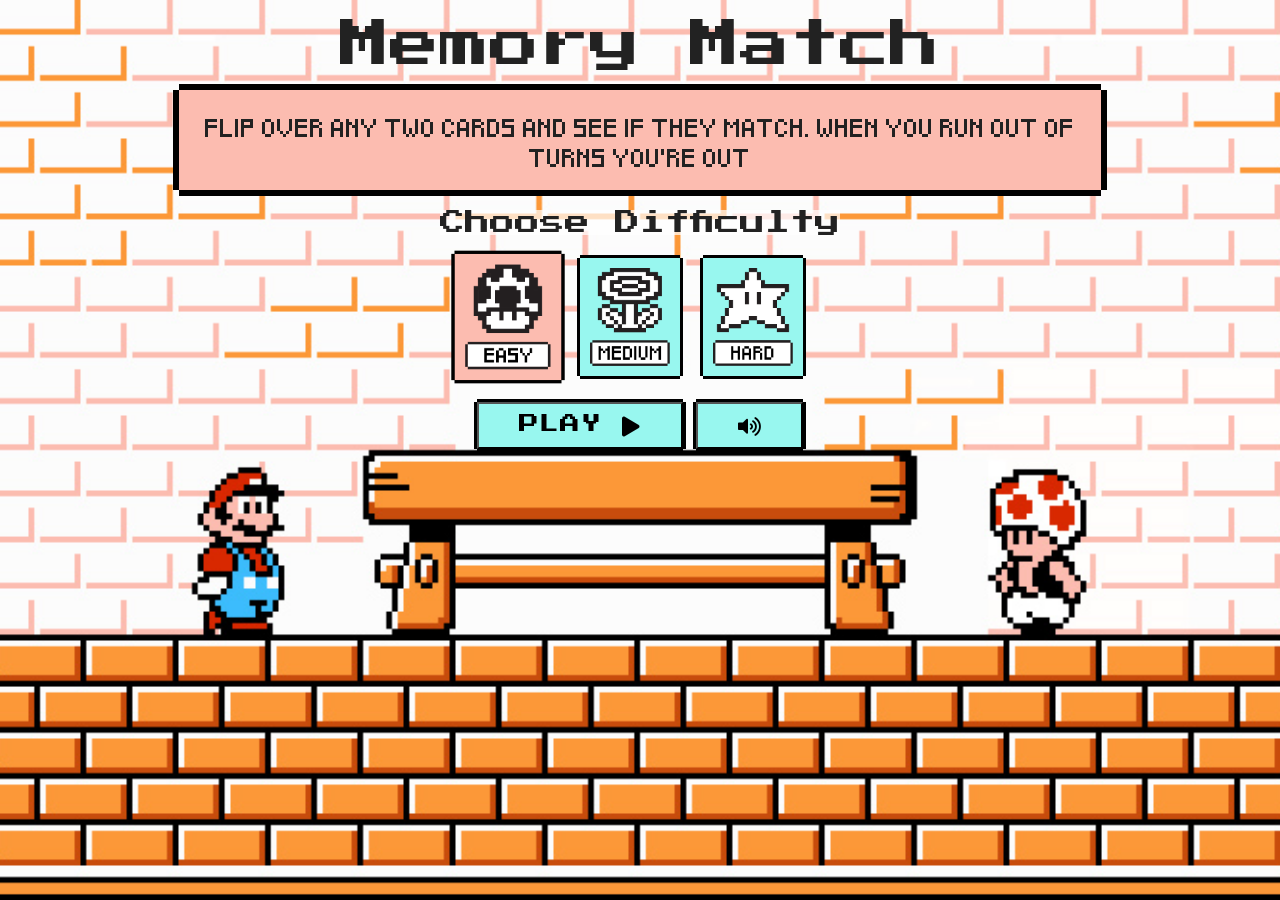
<file: index.html>
<!DOCTYPE html>
<html lang="en">

<head>
    <meta charset="UTF-8">
    <meta name="viewport" content="width=device-width, initial-scale=1.0">


    <!-- Google Font -->
    <link href="https://fonts.googleapis.com/css2?family=Press+Start+2P&display=swap" rel="stylesheet">

    <!-- FontAwesome -->
    <link rel='stylesheet' href='https://use.fontawesome.com/releases/v5.6.3/css/all.css'
        integrity='sha384-UHRtZLI+pbxtHCWp1t77Bi1L4ZtiqrqD80Kn4Z8NTSRyMA2Fd33n5dQ8lWUE00s/' crossorigin='anonymous' />

    <link rel="stylesheet" href="./styles/styles.css">

    <title>Memory Match</title>
</head>

<body>

    <header>
        <div class="wrapper">
            <h1>Memory Match </h1>
            <p class="gameInstructions">Flip over any two cards and see if they match. When you run out of turns you're
                out </p>

            <div class="mode">

                <fieldset>
                    <legend>Choose Difficulty</legend>
                    <input type="radio" id="easy" name="difficulty" value="easy" checked>

                    <label for="easy"><img src="./img/mushroomButton.png" alt="mario mushroom easy level"></label>

                    <input type="radio" id="normal" name="difficulty" value="normal">

                    <label for="normal"><img src="./img/flowerButton.png" alt="mario flower normal level"></label>

                    <input type="radio" id="hard" name="difficulty" value="hard">

                    <label for="hard"><img src="./img/starButton.png" alt="mario star hard level"></label>
                </fieldset>
            </div>
            <div class="controls">

                <button class="btn playButton">Play <i class="fas fa-play"></i></button>
                <button class="wantSound btn"><i class="fas fa-volume-up"></i></button>
            </div>
        </div>
    </header>

    <div class="wrapper">
        <div class="borderWrapper">
            <div class="infoTurn">
                <button class="backMenu gmBoardReturn">Menu <i class="fas fa-share-square"></i></button>
                <p>Remaining Turns <span class="turnsLeft">0</span> </p>
            </div>

            <section class="gameBoard">

                <div class="card" data-card="mushroom" role="button" aria-pressed="false" tabindex="0">
                    <img class="cardFront" src="./img/mushroomCard.jpg" alt="8-bit mushroom card design">
                    <img class="cardBack" src="./img/spadeCard.jpg" alt="8-bit spade back of card design">
                </div>
                <div class="card" data-card="mushroom" role="button" aria-pressed="false" tabindex="0">
                    <img class="cardFront" src="./img/mushroomCard.jpg" alt="8-bit mushroom card design">
                    <img class="cardBack" src="./img/spadeCard.jpg" alt="8-bit spade back of card design">
                </div>
                <div class="card" data-card="mushroom" role="button" aria-pressed="false" tabindex="0">
                    <img class="cardFront" src="./img/mushroomCard.jpg" alt="8-bit mushroom card design">
                    <img class="cardBack" src="./img/spadeCard.jpg" alt="8-bit spade back of card design">
                </div>
                <div class="card" data-card="mushroom" role="button" aria-pressed="false" tabindex="0">
                    <img class="cardFront" src="./img/mushroomCard.jpg" alt="8-bit mushroom card design">
                    <img class="cardBack" src="./img/spadeCard.jpg" alt="8-bit spade back of card design">
                </div>
                <div class="card" data-card="star" role="button" aria-pressed="false" tabindex="0">
                    <img class="cardFront" src="./img/starCard.jpg" alt="8-bit star card design">
                    <img class="cardBack" src="./img/spadeCard.jpg" alt="8-bit spade back of card design">
                </div>
                <div class="card" data-card="star" role="button" aria-pressed="false" tabindex="0">
                    <img class="cardFront" src="./img/starCard.jpg" alt="8-bit star card design">
                    <img class="cardBack" src="./img/spadeCard.jpg" alt="8-bit spade back of card design">
                </div>

                <div class="card" data-card="star" role="button" aria-pressed="false" tabindex="0">
                    <img class="cardFront" src="./img/starCard.jpg" alt="8-bit star card design">
                    <img class="cardBack" src="./img/spadeCard.jpg" alt="8-bit spade back of card design">
                </div>
                <div class="card" data-card="star" role="button" aria-pressed="false" tabindex="0">
                    <img class="cardFront" src="./img/starCard.jpg" alt="8-bit star card design">
                    <img class="cardBack" src="./img/spadeCard.jpg" alt="8-bit spade back of card design">
                </div>
                <div class="card" data-card="one-up" role="button" aria-pressed="false" tabindex="0">
                    <img class="cardFront" src="./img/oneUpCard.jpg" alt=" 8-bit one-up card design">
                    <img class="cardBack" src="./img/spadeCard.jpg" alt="8-bit spade back of card design">
                </div>
                <div class="card" data-card="one-up" role="button" aria-pressed="false" tabindex="0">
                    <img class="cardFront" src="./img/oneUpCard.jpg" alt=" 8-bit one-up card design">
                    <img class="cardBack" src="./img/spadeCard.jpg" alt="8-bit spade back of card design">
                </div>
                <div class="card" data-card="coin" role="button" aria-pressed="false" tabindex="0">
                    <img class="cardFront" src="./img/coinCard.jpg" alt="8-bit coin card design">
                    <img class="cardBack" src="./img/spadeCard.jpg" alt="8-bit spade back of card design">
                </div>

                <div class="card" data-card="coin" role="button" aria-pressed="false" tabindex="0">
                    <img class="cardFront" src="./img/coinCard.jpg" alt="8-bit coin card design">
                    <img class="cardBack" src="./img/spadeCard.jpg" alt="8-bit spade back of card design">
                </div>
                <div class="card" data-card="flower" role="button" aria-pressed="false" tabindex="0">
                    <img class="cardFront" src="./img/flowerCard.jpg" alt="8-bit flower card design">
                    <img class="cardBack" src="./img/spadeCard.jpg" alt="8-bit spade back of card design">
                </div>
                <div class="card" data-card="flower" role="button" aria-pressed="false" tabindex="0">
                    <img class="cardFront" src="./img/flowerCard.jpg" alt="8-bit flower card design">
                    <img class="cardBack" src="./img/spadeCard.jpg" alt="8-bit spade back of card design">
                </div>
                <div class="card" data-card="block" role="button" aria-pressed="false" tabindex="0">
                    <img class="cardFront" src="./img/mysteryBoxCard.jpg" alt="8-bit block card design">
                    <img class="cardBack" src="./img/spadeCard.jpg" alt="8-bit spade back of card design">
                </div>
                <div class="card" data-card="block" role="button" aria-pressed="false" tabindex="0">
                    <img class="cardFront" src="./img/mysteryBoxCard.jpg" alt="8-bit block card design">
                    <img class="cardBack" src="./img/spadeCard.jpg" alt="8-bit spade back of card design">
                </div>
                <div class="card" data-card="chest" role="button" aria-pressed="false" tabindex="0">
                    <img class="cardFront" src="./img/chestCard.jpg" alt="8-bit chest card design">
                    <img class="cardBack" src="./img/spadeCard.jpg" alt="8-bit spade back of card design">
                </div>
                <div class="card" data-card="chest" role="button" aria-pressed="false" tabindex="0">
                    <img class="cardFront" src="./img/chestCard.jpg" alt="8-bit chest card design">
                    <img class="cardBack" src="./img/spadeCard.jpg" alt="8-bit spade back of card design">
                </div>
        </div>

        </section>
        <div class="wrapper">
            <div class="gameMessage">
                <h2 class="statement">placeholder</h2>
                <button class="btn replay">Replay <i class="fas fa-undo"></i></button>
                <div>
                    <button class="btn backMenu">Back to Menu <i class="fas fa-share-square"></i></button>
                </div>
            </div>

        </div>
    </div>



    <!-- sound effects -->
    <audio id="enterLevel" src="sounds/enterLevel.m4a" type="audio/mpeg"></audio>
    <audio id="lostGame" src="sounds/lostLife.m4a" type="audio/mpeg"></audio>
    <audio id="winGame" src="sounds/sceptor.m4a" type="audio/mpeg"></audio>
    <audio id="spadeTurn" src="sounds/flipCard.m4a" type="audio/mpeg"></audio>
    <audio id="spadeMatch" src="sounds/spadeTurn.m4a" type="audio/mpeg"></audio>





    <!-- scripts -->

    <script src='https://code.jquery.com/jquery-3.2.1.min.js'
        integrity='sha256-hwg4gsxgFZhOsEEamdOYGBf13FyQuiTwlAQgxVSNgt4=' crossorigin='anonymous'></script>
    <script src="./js/scripts.js"></script>


</body>

</html>
</file>
<file: styles/styles.css>
a,
abbr,
acronym,
address,
applet,
article,
aside,
audio,
b,
big,
blockquote,
body,
canvas,
caption,
center,
cite,
code,
dd,
del,
details,
dfn,
div,
dl,
dt,
em,
embed,
fieldset,
figcaption,
figure,
footer,
form,
h1,
h2,
h3,
h4,
h5,
h6,
header,
hgroup,
html,
i,
iframe,
img,
ins,
kbd,
label,
legend,
li,
mark,
menu,
nav,
object,
ol,
output,
p,
pre,
q,
ruby,
s,
samp,
section,
small,
span,
strike,
strong,
sub,
summary,
sup,
table,
tbody,
td,
tfoot,
th,
thead,
time,
tr,
tt,
u,
ul,
var,
video {
  margin: 0;
  padding: 0;
  border: 0;
  font-size: 100%;
  font: inherit;
  vertical-align: baseline;
}

article,
aside,
details,
figcaption,
figure,
footer,
header,
hgroup,
menu,
nav,
section {
  display: block;
}

body {
  line-height: 1;
}

ol,
ul {
  list-style: none;
}

blockquote,
q {
  quotes: none;
}

blockquote:after,
blockquote:before,
q:after,
q:before {
  content: '';
  content: none;
}

table {
  border-collapse: collapse;
  border-spacing: 0;
}

input[type='search']::-webkit-search-cancel-button,
input[type='search']::-webkit-search-decoration,
input[type='search']::-webkit-search-results-button,
input[type='search']::-webkit-search-results-decoration {
  -webkit-appearance: none;
  -moz-appearance: none;
}

input[type='search'] {
  -webkit-appearance: none;
  -moz-appearance: none;
  -webkit-box-sizing: content-box;
  box-sizing: content-box;
}

textarea {
  overflow: auto;
  vertical-align: top;
  resize: vertical;
}

audio,
canvas,
video {
  display: inline-block;
  max-width: 100%;
}

audio:not([controls]) {
  display: none;
  height: 0;
}

[hidden] {
  display: none;
}

html {
  font-size: 62.5%;
  -webkit-text-size-adjust: 62.5%;
  -ms-text-size-adjust: 62.5%;
}

a:focus {
  outline: thin dotted;
}

a:active,
a:hover {
  outline: 0;
}

img {
  border: 0;
  -ms-interpolation-mode: bicubic;
}

figure {
  margin: 0;
}

form {
  margin: 0;
}

fieldset {
  border: 1px solid silver;
  margin: 0 2px;
  padding: 0.35em 0.625em 0.75em;
}

legend {
  border: 0;
  padding: 0;
  white-space: normal;
}

button,
input,
select,
textarea {
  font-size: 100%;
  margin: 0;
  vertical-align: baseline;
}

button,
input {
  line-height: normal;
}

button,
select {
  text-transform: none;
}

button,
html input[type='button'],
input[type='reset'],
input[type='submit'] {
  -webkit-appearance: button;
  cursor: pointer;
}

button[disabled],
html input[disabled] {
  cursor: default;
}

input[type='checkbox'],
input[type='radio'] {
  -webkit-box-sizing: border-box;
          box-sizing: border-box;
  padding: 0;
}

input[type='search'] {
  -webkit-appearance: textfield;
  -webkit-box-sizing: content-box;
  box-sizing: content-box;
}

input[type='search']::-webkit-search-cancel-button,
input[type='search']::-webkit-search-decoration {
  -webkit-appearance: none;
}

button::-moz-focus-inner,
input::-moz-focus-inner {
  border: 0;
  padding: 0;
}

textarea {
  overflow: auto;
  vertical-align: top;
}

table {
  border-collapse: collapse;
  border-spacing: 0;
}

button,
html,
input,
select,
textarea {
  color: #222;
}

::-moz-selection {
  background: #b3d4fc;
  text-shadow: none;
}

::selection {
  background: #b3d4fc;
  text-shadow: none;
}

img {
  vertical-align: middle;
}

fieldset {
  border: 0;
  margin: 0;
  padding: 0;
}

textarea {
  resize: vertical;
}

.chromeframe {
  margin: 0.2em 0;
  background: #ccc;
  color: #000;
  padding: 0.2em 0;
}

.clearfix:after {
  visibility: hidden;
  display: block;
  font-size: 0;
  content: '';
  clear: both;
  height: 0;
}

* {
  -webkit-box-sizing: border-box;
  box-sizing: border-box;
}

.visuallyHidden:not(:focus):not(:active) {
  position: absolute;
  width: 1px;
  height: 1px;
  margin: -1px;
  border: 0;
  padding: 0;
  white-space: nowrap;
  -webkit-clip-path: inset(100%);
          clip-path: inset(100%);
  clip: rect(0 0 0);
  overflow: hidden;
}

@font-face {
  font-family: 'pix';
  src: url("/font/pixeled-webfont.woff2") format("woff2"), url("/font/pixeled-webfont.woff") format("woff");
  font-weight: normal;
  font-style: normal;
}

/* Utilites */
.wrapper {
  max-width: 1280px;
  margin: 0 auto;
  width: 90%;
}

.btn {
  display: inline-block;
  -webkit-box-shadow: 3px 0 black, -3px 0 black, 0 -3px black, 0 3px black;
          box-shadow: 3px 0 black, -3px 0 black, 0 -3px black, 0 3px black;
  margin: 3px auto;
  background: #98f7ef;
  color: #000;
  padding: 1rem 4rem;
  text-decoration: none;
  font-size: 2rem;
  letter-spacing: 0.7px;
  font-family: 'Press Start 2P', cursive;
  text-transform: uppercase;
}

.btn:hover {
  background: #fcbcb0;
}

.btn:focus {
  -webkit-box-shadow: 3px 0 red, -3px 0 red, 0 -3px red, 0 3px red;
          box-shadow: 3px 0 red, -3px 0 red, 0 -3px red, 0 3px red;
  margin: 3px auto;
  margin-right: 1rem;
}

header {
  display: -webkit-box;
  display: -ms-flexbox;
  display: flex;
  background: url(../img/backgroundTwo.jpg) no-repeat center center/cover;
  height: 100vh;
  width: 100%;
  -webkit-box-pack: center;
      -ms-flex-pack: center;
          justify-content: center;
  text-align: center;
}

header .wrapper {
  position: relative;
}

header h1 {
  font-size: 5rem;
  margin: 2rem 0;
  font-family: 'Press Start 2P', cursive;
}

header p {
  font-size: 1.5rem;
  background: #fcbcb0;
  -webkit-box-shadow: 6px 0 black, -6px 0 black, 0 -6px black, 0 6px black;
          box-shadow: 6px 0 black, -6px 0 black, 0 -6px black, 0 6px black;
  margin: 6px auto;
  width: 80%;
  margin: 0 auto;
  padding: 2rem;
  margin-bottom: 2rem;
  font-family: 'pix', 'sans-serif';
  text-transform: uppercase;
  line-height: 2;
}

header legend {
  background: rgba(255, 255, 255, 0.7);
}

header .mode {
  margin-bottom: 2rem;
}

header [type='radio'] {
  position: absolute;
  opacity: 0;
  width: 0;
  height: 0;
}

header legend {
  font-family: 'Press Start 2P', cursive;
  font-size: 2.5rem;
  margin: 0 auto 2rem auto;
}

header label > img {
  width: 100px;
  height: auto;
  background: #98f7ef;
  -webkit-box-shadow: 3px 0 black, -3px 0 black, 0 -3px black, 0 3px black;
          box-shadow: 3px 0 black, -3px 0 black, 0 -3px black, 0 3px black;
  margin: 3px auto;
  padding: 1rem;
  cursor: pointer;
  margin-right: 2rem;
  -webkit-transition: -webkit-transform 0.6s ease-in-out;
  transition: -webkit-transform 0.6s ease-in-out;
  transition: transform 0.6s ease-in-out;
  transition: transform 0.6s ease-in-out, -webkit-transform 0.6s ease-in-out;
}

header label > img:hover {
  -webkit-transform: scale(1.07);
          transform: scale(1.07);
}

header input[type='radio']:checked + label > img {
  background: #fcbcb0;
  -webkit-transform: scale(1.07);
          transform: scale(1.07);
}

header .playButton {
  margin-right: 1rem;
}

.borderWrapper {
  background: repeating-linear-gradient(45deg, #e33b2b, #ffffff 10px, #e33b2b 10px, #ffffff 20px);
  padding: 1.5rem 1.5rem 0 1.5rem;
  display: none;
  height: 100vh;
}

.gameBoard {
  display: -ms-grid;
  display: grid;
  -ms-grid-columns: (1fr)[6];
      grid-template-columns: repeat(6, 1fr);
  grid-gap: 2rem;
  -webkit-box-pack: center;
      -ms-flex-pack: center;
          justify-content: center;
  background: #000;
  padding: 3rem;
}

.card {
  position: relative;
  -webkit-transform: scale(1);
          transform: scale(1);
  -webkit-transform-style: preserve-3d;
          transform-style: preserve-3d;
  -webkit-transition: -webkit-transform 0.5s;
  transition: -webkit-transform 0.5s;
  transition: transform 0.5s;
  transition: transform 0.5s, -webkit-transform 0.5s;
  max-width: 125px;
  -webkit-box-shadow: 2px 0 transparent, -2px 0 transparent, 0 -2px transparent, 0 2px transparent;
          box-shadow: 2px 0 transparent, -2px 0 transparent, 0 -2px transparent, 0 2px transparent;
  margin: 2px auto;
}

.card:active {
  -webkit-transform: scale(0.95);
          transform: scale(0.95);
}

.cardFlip {
  -webkit-transform: rotateY(180deg);
          transform: rotateY(180deg);
}

.card:focus {
  -webkit-box-shadow: 2px 0 red, -2px 0 red, 0 -2px red, 0 2px red;
          box-shadow: 2px 0 red, -2px 0 red, 0 -2px red, 0 2px red;
  margin: 2px auto;
}

.cardFront,
.cardBack {
  max-width: 100%;
  height: auto;
  -webkit-backface-visibility: hidden;
          backface-visibility: hidden;
}

.cardBack {
  position: absolute;
  top: 0;
  left: 0;
}

.cardFront {
  position: relative;
  -webkit-transform: rotateY(180deg);
          transform: rotateY(180deg);
}

.infoTurn {
  display: -webkit-box;
  display: -ms-flexbox;
  display: flex;
  background: #000;
  color: #fff;
  padding: 2rem 1rem;
  -webkit-box-pack: justify;
      -ms-flex-pack: justify;
          justify-content: space-between;
  font-family: 'Press Start 2P', cursive;
}

.infoTurn p {
  margin-right: 2rem;
  font-size: 1.6rem;
}

.infoTurn button {
  font-size: 1.6rem;
}

.gmBoardReturn {
  display: inline-block;
  background: transparent;
  border: none;
  color: #fff;
  font-family: 'Press Start 2P', cursive;
  font-size: 1.5rem;
}

.gameMessage {
  display: none;
  background: rgba(0, 0, 0, 0.9);
  text-align: center;
  height: 100vh;
  width: 100vw;
  position: absolute;
  top: 0;
  left: 0;
  padding-top: 20%;
}

.gameMessage .statement {
  font-family: 'Press Start 2P', cursive;
  font-size: 3rem;
  margin-bottom: 4rem;
}

.gameMessage .replay {
  margin-bottom: 4rem;
}

@media screen and (max-width: 1100px) {
  .gameBoard {
    -ms-grid-columns: (1fr)[6];
        grid-template-columns: repeat(6, 1fr);
  }
}

@media screen and (max-width: 768px) {
  .btn {
    padding: 1rem 2rem;
  }
  .wrapper {
    width: 100%;
  }
  header h1 {
    font-size: 4rem;
  }
  header p {
    font-size: 1.2rem;
  }
  .infoTurn {
    padding: 2rem 1rem;
  }
  .infoTurn p {
    margin-right: 1rem;
    font-size: 1rem;
  }
  .infoTurn button {
    font-size: 1rem;
  }
}

@media screen and (max-width: 731px) {
  .btn {
    padding: 1rem 1rem;
    font-size: 1.5rem;
  }
  header label > img {
    width: 75px;
    margin-right: 3rem;
  }
  header label[for='hard'] img {
    margin-right: 0;
  }
}

@media screen and (max-width: 489px) {
  header h1 {
    font-size: 2.5rem;
  }
  header p {
    font-size: 1rem;
    width: 95%;
  }
  header legend {
    font-size: 2rem;
  }
  .gameBoard {
    -ms-grid-columns: (1fr)[4];
        grid-template-columns: repeat(4, 1fr);
    padding-top: 1rem;
  }
}
</file>
